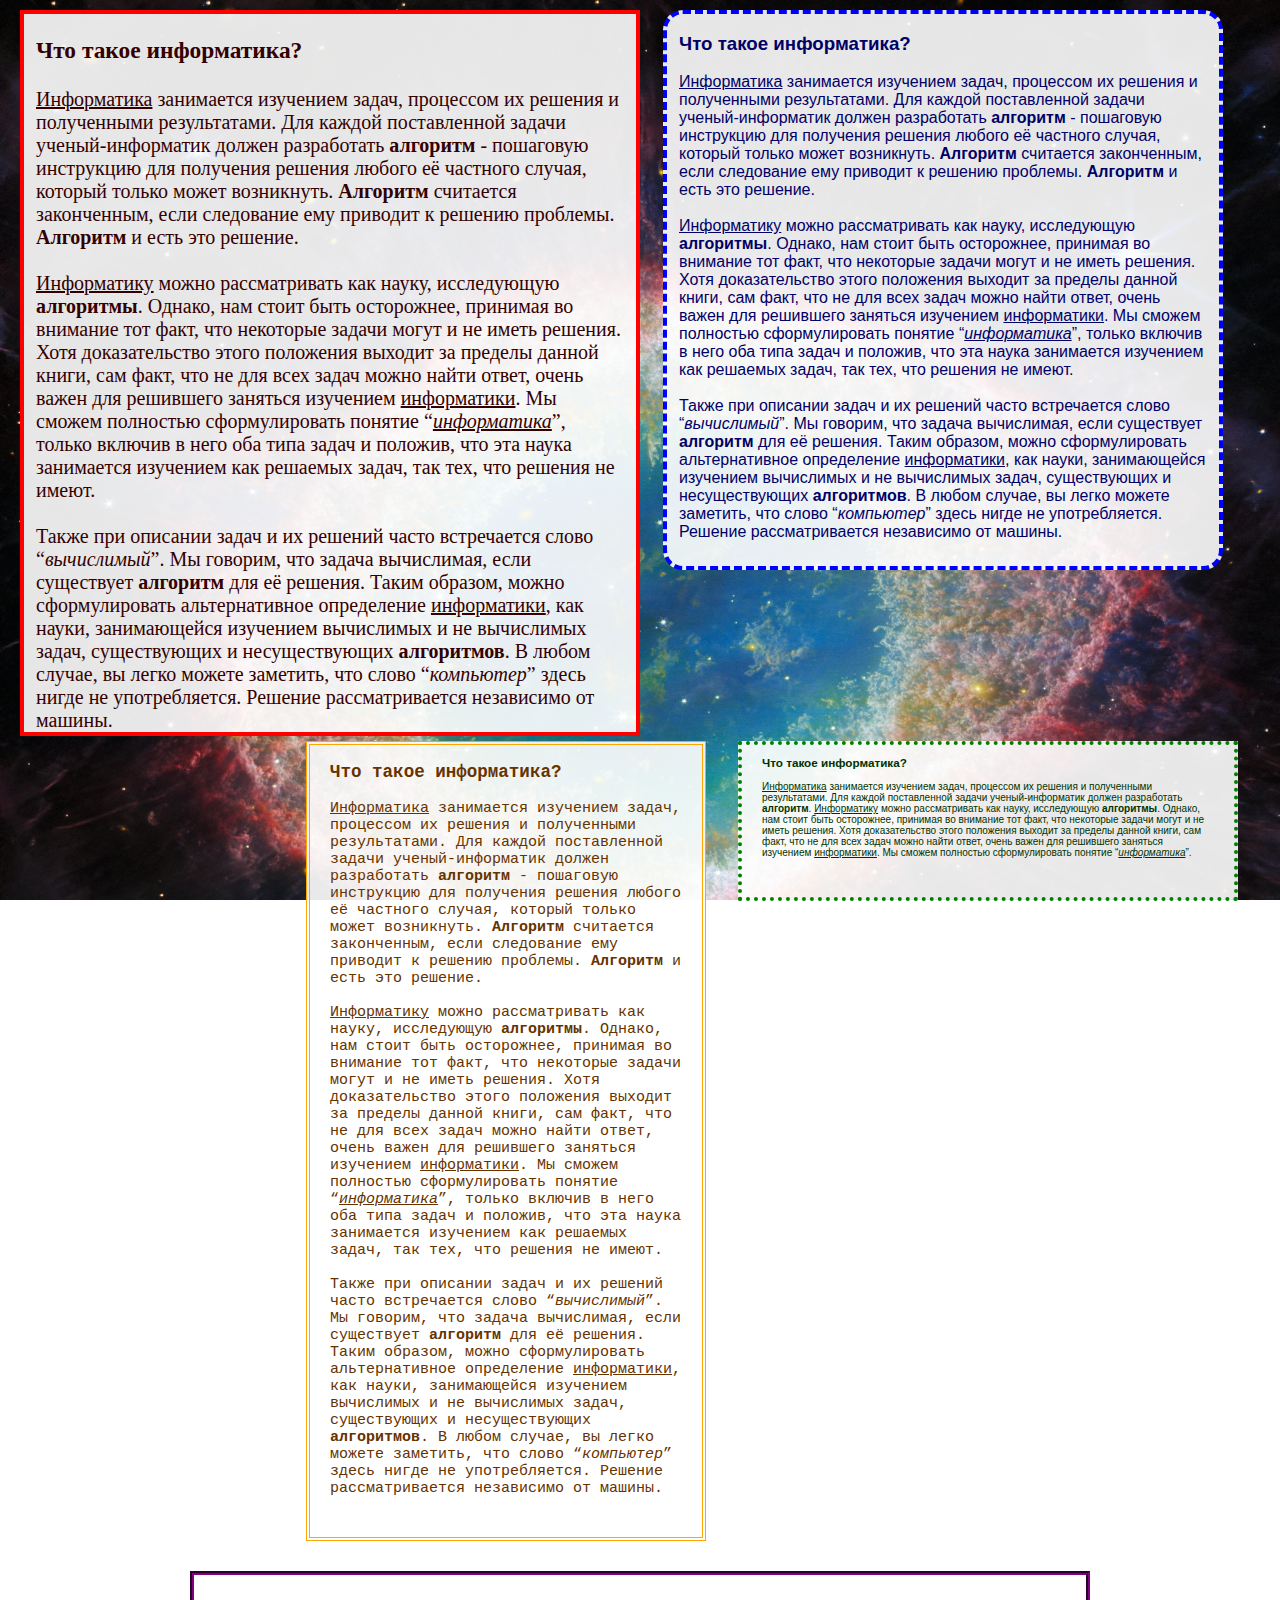
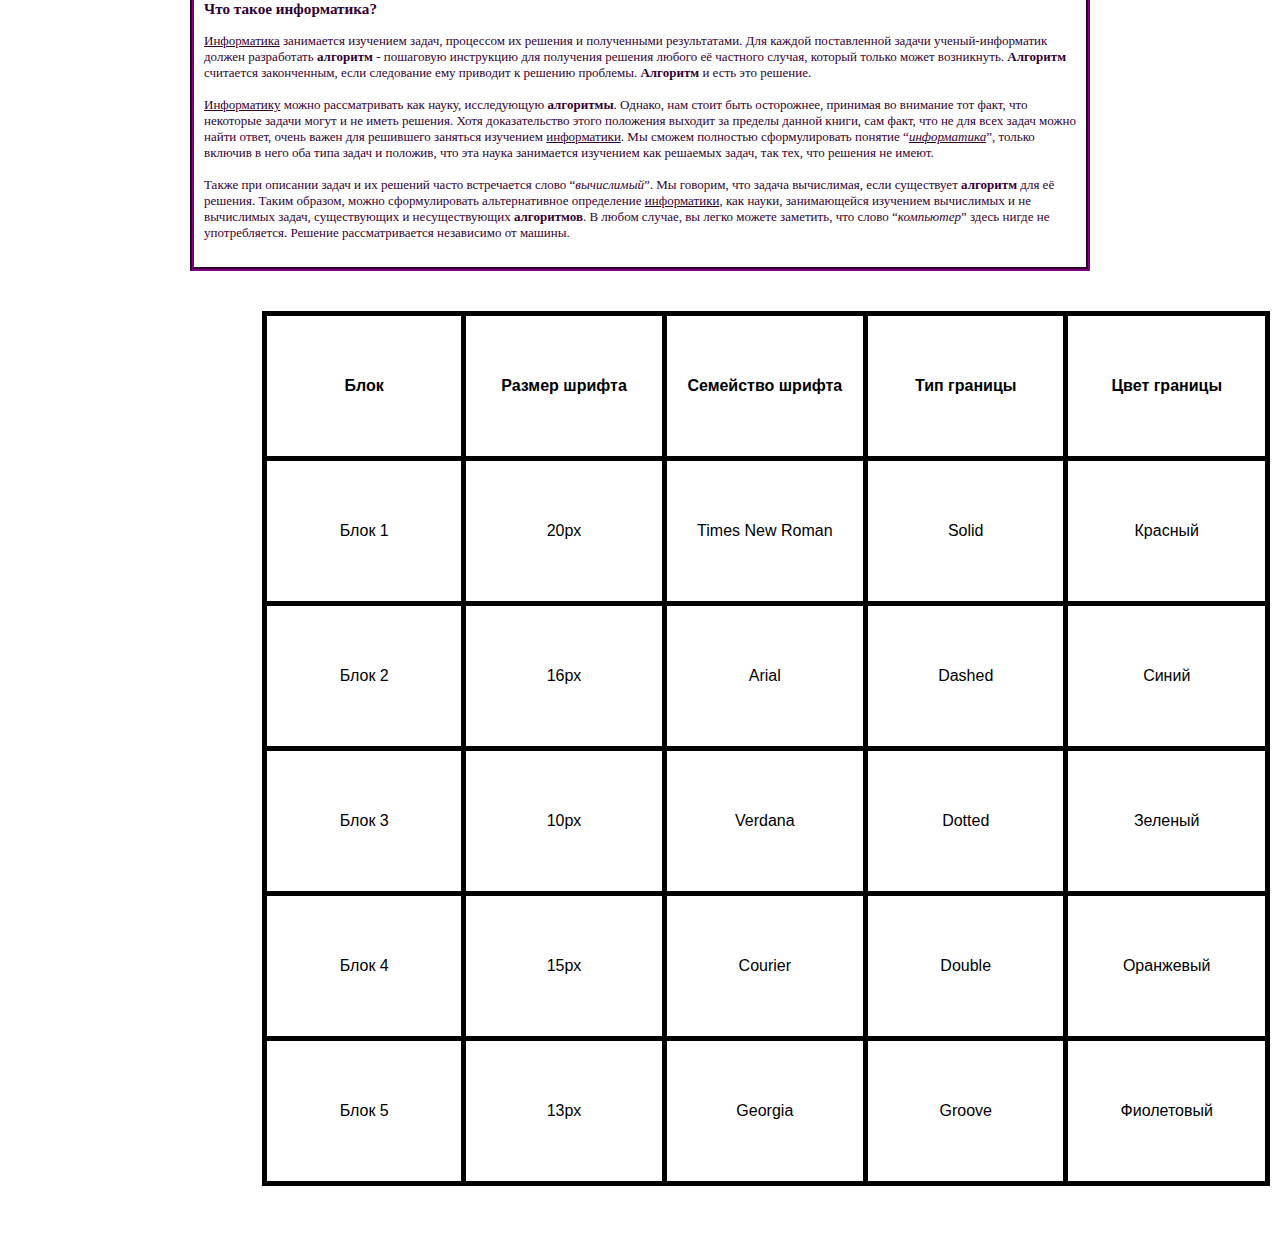
<file: lab5/lab5.html>
<!DOCTYPE html>
<html>

<head>
  <meta charset="UTF-8">
  <title>lab5</title>
  <link rel="stylesheet" href="lab5.css">
</head>

<body>

  <div class="block1">
    <h3>Что такое информатика?</h3>
    <span class="u">Информатика</span> занимается изучением задач, процессом их решения и полученными результатами. Для
    каждой поставленной задачи ученый-информатик должен разработать <span class="b">алгоритм</span> - пошаговую
    инструкцию для получения решения любого её частного случая, который только может возникнуть. <span
      class="b">Алгоритм</span> считается законченным, если следование ему приводит к решению проблемы. <span
      class="b">Алгоритм</span> и есть это решение.
    <br><br>
    <span class="u">Информатику</span> можно рассматривать как науку, исследующую <span class="b">алгоритмы</span>.
    Однако, нам стоит быть осторожнее, принимая во внимание тот факт, что некоторые задачи могут и не иметь решения.
    Хотя доказательство этого положения выходит за пределы данной книги, сам факт, что не для всех задач можно найти
    ответ, очень важен для решившего заняться изучением <span class="u">информатики</span>. Мы сможем полностью
    сформулировать понятие “<span class="u i">информатика</span>”, только включив в него оба типа
    задач и положив, что эта наука занимается изучением как решаемых задач, так тех, что решения не имеют.
    <br><br>
    Также при описании задач и их решений часто встречается слово “<span class="i">вычислимый</span>”. Мы говорим, что
    задача вычислимая, если существует <span class="b">алгоритм</span> для её решения. Таким образом, можно
    сформулировать альтернативное определение <span class="u">информатики</span>, как науки, занимающейся изучением
    вычислимых и не вычислимых задач, существующих и несуществующих <span class="b">алгоритмов</span>. В любом случае,
    вы легко можете заметить, что слово “<span class="i">компьютер</span>” здесь нигде не употребляется. Решение
    рассматривается независимо от машины.
  </div>

  <div class="block2">
    <h3>Что такое информатика?</h3>
    <span class="u">Информатика</span> занимается изучением задач, процессом их решения и полученными результатами. Для
    каждой поставленной задачи ученый-информатик должен разработать <span class="b">алгоритм</span> - пошаговую
    инструкцию для получения решения любого её частного случая, который только может возникнуть. <span
      class="b">Алгоритм</span> считается законченным, если следование ему приводит к решению проблемы. <span
      class="b">Алгоритм</span> и есть это решение.
    <br><br>
    <span class="u">Информатику</span> можно рассматривать как науку, исследующую <span class="b">алгоритмы</span>.
    Однако, нам стоит быть осторожнее, принимая во внимание тот факт, что некоторые задачи могут и не иметь решения.
    Хотя доказательство этого положения выходит за пределы данной книги, сам факт, что не для всех задач можно найти
    ответ, очень важен для решившего заняться изучением <span class="u">информатики</span>. Мы сможем полностью
    сформулировать понятие “<span class="i u">информатика</span>”, только включив в него оба типа
    задач и положив, что эта наука занимается изучением как решаемых задач, так тех, что решения не имеют.
    <br><br>
    Также при описании задач и их решений часто встречается слово “<span class="i">вычислимый</span>”. Мы говорим, что
    задача вычислимая, если существует <span class="b">алгоритм</span> для её решения. Таким образом, можно
    сформулировать альтернативное определение <span class="u">информатики</span>, как науки, занимающейся изучением
    вычислимых и не вычислимых задач, существующих и несуществующих <span class="b">алгоритмов</span>. В любом случае,
    вы легко можете заметить, что слово “<span class="i">компьютер</span>” здесь нигде не употребляется. Решение
    рассматривается независимо от машины.
  </div>
    <div id="defloater"></div>

  <div class="block3">
    <h3>Что такое информатика?</h3>
    <span class="u">Информатика</span> занимается изучением задач, процессом их решения и полученными результатами. Для
    каждой поставленной задачи ученый-информатик должен разработать <span class="b">алгоритм</span>.
    <span class="u">Информатику</span> можно рассматривать как науку, исследующую <span class="b">алгоритмы</span>.
    Однако, нам стоит быть осторожнее, принимая во внимание тот факт, что некоторые задачи могут и не иметь решения.
    Хотя доказательство этого положения выходит за пределы данной книги, сам факт, что не для всех задач можно найти
    ответ, очень важен для решившего заняться изучением <span class="u">информатики</span>. Мы сможем полностью
    сформулировать понятие “<span class="u i">информатика</span>”.
  </div>

  <div class="block4">
    <h3>Что такое информатика?</h3>
    <span class="u">Информатика</span> занимается изучением задач, процессом их решения и полученными результатами. Для
    каждой поставленной задачи ученый-информатик должен разработать <span class="b">алгоритм</span> - пошаговую
    инструкцию для получения решения любого её частного случая, который только может возникнуть. <span
      class="b">Алгоритм</span> считается законченным, если следование ему приводит к решению проблемы. <span
      class="b">Алгоритм</span> и есть это решение.
    <br><br>
    <span class="u">Информатику</span> можно рассматривать как науку, исследующую <span class="b">алгоритмы</span>.
    Однако, нам стоит быть осторожнее, принимая во внимание тот факт, что некоторые задачи могут и не иметь решения.
    Хотя доказательство этого положения выходит за пределы данной книги, сам факт, что не для всех задач можно найти
    ответ, очень важен для решившего заняться изучением <span class="u">информатики</span>. Мы сможем полностью
    сформулировать понятие “<span class="u i">информатика</span>”, только включив в него оба типа
    задач и положив, что эта наука занимается изучением как решаемых задач, так тех, что решения не имеют.
    <br><br>
    Также при описании задач и их решений часто встречается слово “<span class="i">вычислимый</span>”. Мы говорим, что
    задача вычислимая, если существует <span class="b">алгоритм</span> для её решения. Таким образом, можно
    сформулировать альтернативное определение <span class="u">информатики</span>, как науки, занимающейся изучением
    вычислимых и не вычислимых задач, существующих и несуществующих <span class="b">алгоритмов</span>. В любом случае,
    вы легко можете заметить, что слово “<span class="i">компьютер</span>” здесь нигде не употребляется. Решение
    рассматривается независимо от машины.
  </div>

  <div class="block5">
    <h3>Что такое информатика?</h3>
    <span class="u">Информатика</span> занимается изучением задач, процессом их решения и полученными результатами. Для
    каждой поставленной задачи ученый-информатик должен разработать <span class="b">алгоритм</span> - пошаговую
    инструкцию для получения решения любого её частного случая, который только может возникнуть. <span
      class="b">Алгоритм</span> считается законченным, если следование ему приводит к решению проблемы. <span
      class="b">Алгоритм</span> и есть это решение.
    <br><br>
    <span class="u">Информатику</span> можно рассматривать как науку, исследующую <span class="b">алгоритмы</span>.
    Однако, нам стоит быть осторожнее, принимая во внимание тот факт, что некоторые задачи могут и не иметь решения.
    Хотя доказательство этого положения выходит за пределы данной книги, сам факт, что не для всех задач можно найти
    ответ, очень важен для решившего заняться изучением <span class="u">информатики</span>. Мы сможем полностью
    сформулировать понятие “<span class="u i">информатика</span>”, только включив в него оба типа
    задач и положив, что эта наука занимается изучением как решаемых задач, так тех, что решения не имеют.
    <br><br>
    Также при описании задач и их решений часто встречается слово “<span class="i">вычислимый</span>”. Мы говорим, что
    задача вычислимая, если существует <span class="b">алгоритм</span> для её решения. Таким образом, можно
    сформулировать альтернативное определение <span class="u">информатики</span>, как науки, занимающейся изучением
    вычислимых и не вычислимых задач, существующих и несуществующих <span class="b">алгоритмов</span>. В любом случае,
    вы легко можете заметить, что слово “<span class="i">компьютер</span>” здесь нигде не употребляется. Решение
    рассматривается независимо от машины.
  </div>

  <table>
    <tbody>
      <tr>
        <th>Блок</th>
        <th>Размер шрифта</th>
        <th>Семейство шрифта</th>
        <th>Тип границы</th>
        <th>Цвет границы</th>
      </tr>
      <tr>
        <td>Блок 1</td>
        <td>20px</td>
        <td>Times New Roman</td>
        <td>Solid</td>
        <td>Красный</td>
      </tr>
      <tr>
        <td>Блок 2</td>
        <td>16px</td>
        <td>Arial</td>
        <td>Dashed</td>
        <td>Синий</td>
      </tr>
      <tr>
        <td>Блок 3</td>
        <td>10px</td>
        <td>Verdana</td>
        <td>Dotted</td>
        <td>Зеленый</td>
      </tr>
      <tr>
        <td>Блок 4</td>
        <td>15px</td>
        <td>Courier</td>
        <td>Double</td>
        <td>Оранжевый</td>
      </tr>
      <tr>
        <td>Блок 5</td>
        <td>13px</td>
        <td>Georgia</td>
        <td>Groove</td>
        <td>Фиолетовый</td>
      </tr>
    </tbody>
  </table>

</body>

</html>
</file>
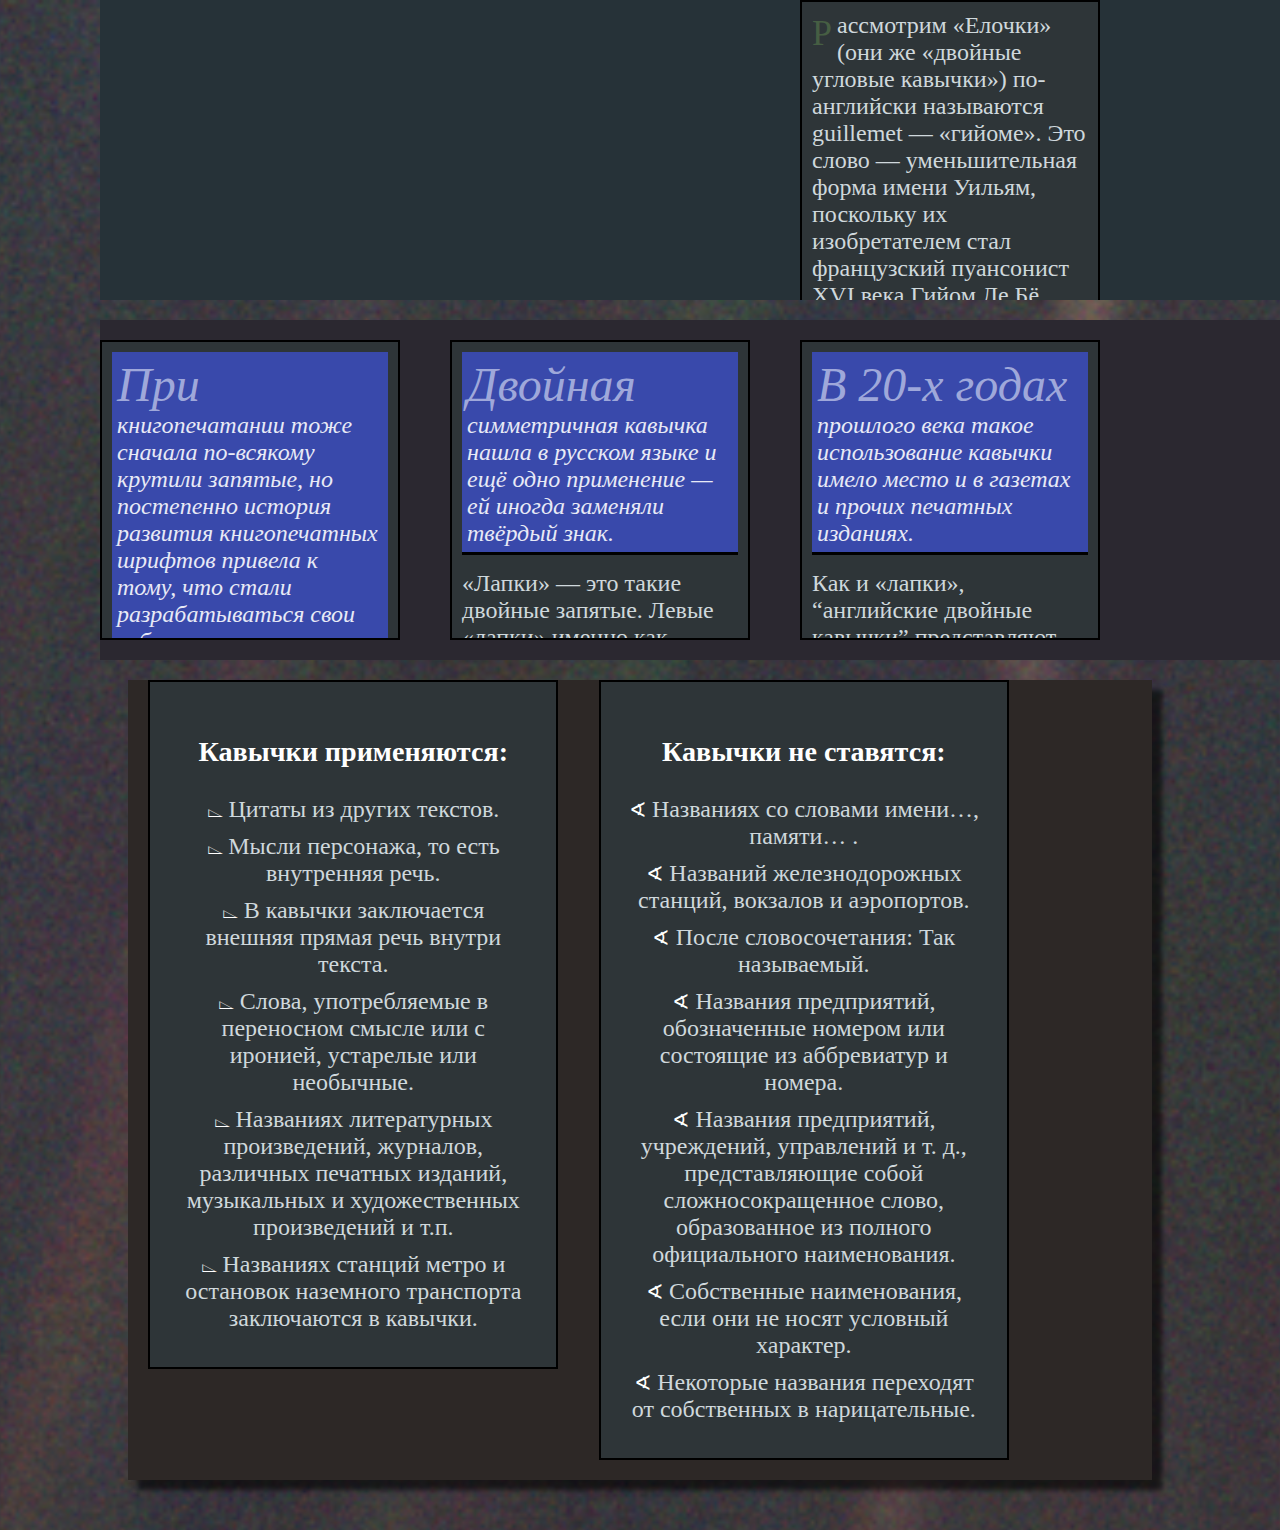
<file: lab6/lab6.html>
<!DOCTYPE html>
<html>
<head>
    <meta charset="UTF-8">
    <title>lab6</title>
    <link rel="stylesheet" href="lab6.css">
</head>
<body>

    <div class="outer-1">
        <div class="inner-1 b1">
            <span>
                В русском языке традиционно применяются французские <q>ёлочки</q>, а для <q>кавычек <q>внутри</q> кавычек</q> и при письме от руки — немецкие <q>лапки</q>. Кроме того, при переводе значения иноязычного слова иногда также употребляют английские одинарные (или так называемые <q>марровские</q>) кавычки (<q class="eng-single">вот такие</q>): например, англ. reader — <q class="eng-single">читатель</q>.
            </span>
        </div>
        <div class="inner-1 b2">
            <span>
                Когда компьютеров еще не было, но уже были пишущие машинки, для кавычек использовали одну <q class="simple">непарную кавычку</q>. Именно она переползла на клавиатуру компьютера (к двойке) и в большинство набранных на компьютере текстов. Использовать её неграмотно, заменить её чем-либо — нетривиально.
            </span>
        </div>
        <div class="inner-1 b3">
            <span>
                Рассмотрим <q>Елочки</q> (они же <q>двойные угловые кавычки</q>) по-английски называются guillemet — <q>гийоме</q>. Это слово — уменьшительная форма имени Уильям, поскольку их изобретателем стал французский пуансонист XVI века Гийом Ле Бё (Guillaume le Bé). Примечательно, что по той же схеме образовано название <q>ёлочек</q> и, например, в ирландском языке: <q>liamóg</q> как сокращение от <q>Liam</q> (Уильям, Гийом). В общем, гийомчики. Есть, впрочем, и забавный штришок — иногда <q>ёлочки</q> называют не guillemets, а guillemots. Guillemot — это кайра: птица, лапы которой чем-то похожи на <q>елочки</q>. За горбатой спиной <q>елочек</q>, как видите, века эволюции. В разное время в составе разных шрифтов они выглядели она по-разному — угловые, круглые.
            </span>
        </div>
    </div>

    <div class="outer-2">
        <div class="inner-2 b1">
            <span>
                В большинстве языков, в которых используются <q>ёлочки</q>, они обращены острием наружу: <q>вот так</q>. Языков этих, кроме русского, наберётся пара дюжин — в том числе албанский, арабский, вьетнамский, греческий. В несколько меньшем количестве языков — венгерском, датском, немецком (вне Швейцарии), сербском, словацком, словенском, хорватском, чешском — их ставят прямо противоположным образом: <q class="de">вот так</q>. Впрочем, нет предела человеческой изобретательности — шведы с финнами изобрели свой, особенный, самобытный способ постановки елочки: <q class="de">вот такой</q>.
            </span>
        </div>
        <div class="inner-2 b2">
            <span>
                <q>Лапки</q> — это такие двойные запятые. Левые <q>лапки</q> именно как двойные запятые и выглядят: они ставятся внизу, в начале текста; закрывающие правые <q>лапки</q> — пара перевернутых запятых, которые ставятся вверху: <q>вот так</q>. В ряде языков — например африкаанс и польском — закрывающие правые <q>лапки</q> представляют собой пару не перевернутых, а прямых <q>лапок</q>: <q>вот так</q>.
            </span>
        </div>
        <div class="inner-2 b3">
            <span>
                Как и <q>лапки</q>, <q class="eng-double">английские двойные кавычки</q> представляют собой вольную фантазию на тему очередной позы, в которую можно поставить пару запятых (их, кстати, на Западе иногда называют <q>6699</q> или <q>утиные лапки</q>). И открывающие, и закрывающие английские двойные кавычки находятся вверху: левая (открывающая) — пара перевернутых запятых, а правая (закрывающая) — пара прямых. Впрочем, изобретательные шведы с финнами отличились и здесь: как и <q>ёлочки</q>, их двойные кавычки — непарные: и открывающие, и закрывающие ставятся вверху и представляют собой пару прямых запятых: <q class="eng-double-strange">вот так</q>
            </span>
        </div>
    </div>

    <div class="outer-3">
        <div class="inner-3 b1">
            <h3>Кавычки применяются:</h3>
            <p>Цитаты из других текстов.</p>
            <p>Мысли персонажа, то есть внутренняя речь.</p>
            <p>В кавычки заключается внешняя прямая речь внутри текста.</p>
            <p>Слова, употребляемые в переносном смысле или с иронией, устарелые или необычные.</p>
            <p>Названиях литературных произведений, журналов, различных печатных изданий, музыкальных и художественных произведений и т.п.</p>
            <p>Названиях станций метро и остановок наземного транспорта заключаются в кавычки.</p>
        </div>

        <div class="inner-3 b2">
            <h3>Кавычки не ставятся:</h3>
            <p>Названиях со словами имени…, памяти… .</p>
            <p>Названий железнодорожных станций, вокзалов и аэропортов.</p>
            <p>После словосочетания: Так называемый.</p>
            <p>Названия предприятий, обозначенные номером или состоящие из аббревиатур и номера.</p>
            <p>Названия предприятий, учреждений, управлений и т. д., представляющие собой сложносокращенное слово, образованное из полного официального наименования.</p>
            <p>Собственные наименования, если они не носят условный характер.</p>
            <p>Некоторые названия переходят от собственных в нарицательные.</p>
        </div>
    </div>

</body>
</html>
</file>
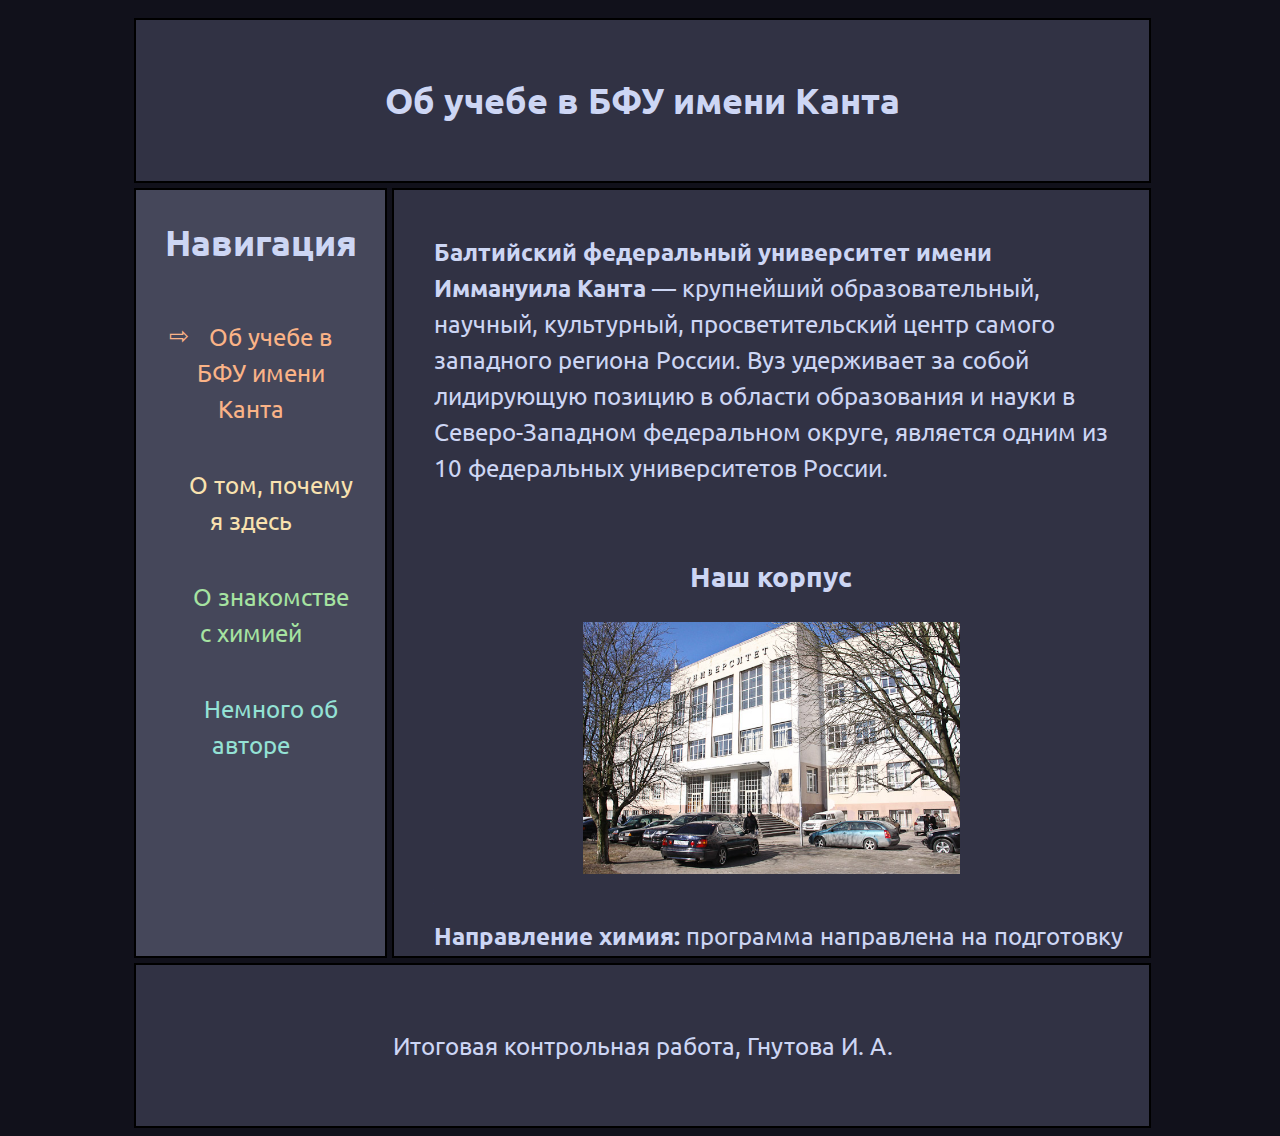
<file: lab8/s1.html>
<!DOCTYPE html>
<html>

<head>
  <meta charset="UTF-8">
  <title>s1</title>
  <link rel="stylesheet" href="./s1.css">
</head>

<body>
  <div class="wrapper">
    <div id="b1" class="block">
      <h2>Об учебе в БФУ имени Канта</h2>
    </div>
    <div id="b2" class="block">
      <h2 id="nav">Навигация</h2>
      <ul>
        <li id="selected"><a href="./s1.html">Об учебе в БФУ имени Канта</a></li>
        <li><a href="./s2.html">О том, почему я здесь</a></li>
        <li><a href="./s3.html">О знакомстве с химией</a></li>
        <li><a href="./s4.html">Немного об авторе</a></li>
      </ul>
    </div>
    <div id="b3" class="block">
      <p>
        <span class="bold">Балтийский федеральный университет имени Иммануила Канта</span> — крупнейший образовательный, научный,
        культурный, просветительский центр самого западного региона России. Вуз удерживает за собой лидирующую позицию
        в
        области образования и науки в Северо-Западном федеральном округе, является одним из 10 федеральных
        университетов
        России.
      </p>

      <div class="img_container">
        <h3>Наш корпус</h3>
        <img src="./bfu.jpg">
      </div>
      <p><span class="bold">Направление химия:</span> программа направлена на подготовку высококвалифицированных специалистов-химиков,
        студенты получат новейшие
        знания о строении вещества и механизмах химических реакций. <br><br> Во время обучения студенты выбирают
        специализацию. В базовой модели ВО предлагается три трека специализации: </p>

      <ul>
        <li>Химические источники тока</li>
        <li>Фармацевтическая химия</li>
        <li>Химическая экспертиза</li>
      </ul>
      <p>
        <span class="bold">Предмет:</span> неорганическая химия — это раздел химии, изучающий строение, свойства и реакции всех химических
        элементов и их соединений, исключая органические вещества (с небольшими исключениями). Предметом изучения
        являются неорганические соединения, такие как кислоты, основания, соли, оксиды, металлы и неметаллы, а её целью
        — создание новых материалов для техники.
      </p>
    </div>
    <div id="b4" class="block">
      <p>Итоговая контрольная работа, Гнутова И. А.</p>
    </div>
  </div>
</body>

</html>
</file>
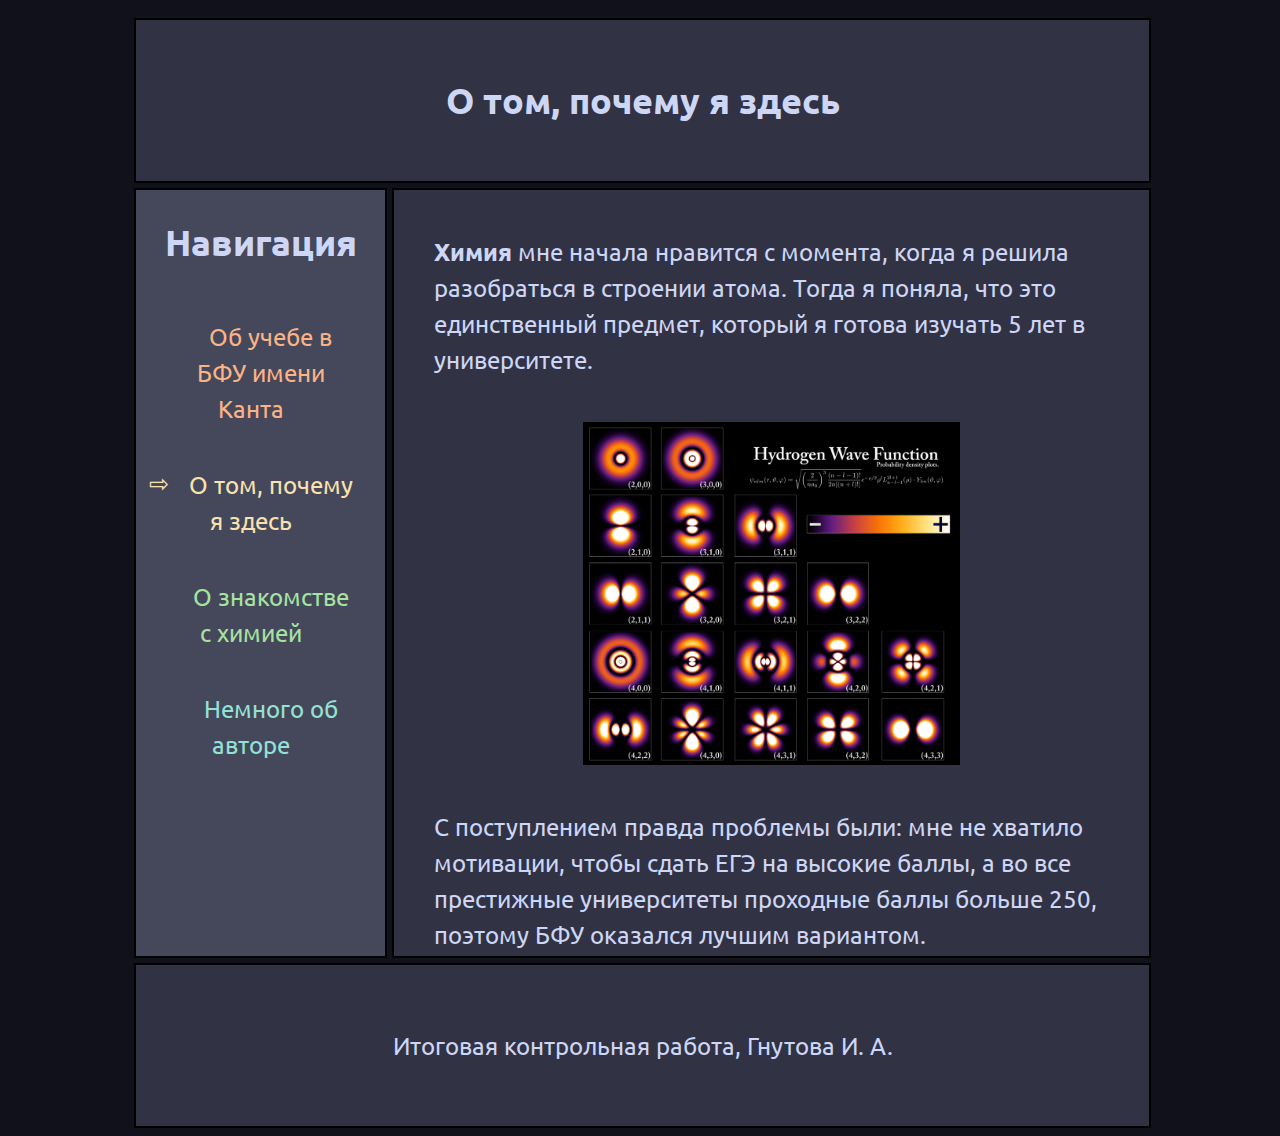
<file: lab8/s2.html>
<!DOCTYPE html>
<html>

<head>
  <meta charset="UTF-8">
  <title>s1</title>
  <link rel="stylesheet" href="./s1.css">
</head>

<body>
  <div class="wrapper">
    <div id="b1" class="block">
      <h2>О том, почему я здесь</h2>
    </div>
    <div id="b2" class="block">
      <h2 id="nav">Навигация</h2>
      <ul>
        <li><a href="./s1.html">Об учебе в БФУ имени Канта</a></li>
        <li id="selected"><a href="./s2.html">О том, почему я здесь</a></li>
        <li><a href="./s3.html">О знакомстве с химией</a></li>
        <li><a href="./s4.html">Немного об авторе</a></li>
      </ul>
    </div>
    <div id="b3" class="block">
      <p><span class="bold"">Химия</span> мне начала нравится с момента, когда я решила разобраться в строении атома. Тогда я поняла, что
        это единственный предмет, который я готова изучать 5 лет в университете.</p>

      <div class="img_container">
        <img src="./atoms.png">
      </div>
        <p>С поступлением правда проблемы были: мне не хватило мотивации, чтобы сдать ЕГЭ на высокие баллы, а во все престижные университеты проходные баллы больше 250, поэтому БФУ оказался лучшим вариантом.</p>
      <div class="table_container">

    
        <h3>Проходные баллы на "Химию" (2024 г.)</h3>
        <table>
          <thead>
            <tr>
              <th>Университет</th>
              <th>Город</th>
              <th>Баллы</th>
            </tr>
          </thead>
          <tbody>
            <tr class="t_highlight">
              <td>БФУ им. И. Канта</td>
              <td>Калининград</td>
              <td>194</td>
            </tr>
            <tr>
              <td>МГУ им. Ломоносова</td>
              <td>Москва</td>
              <td>352*</td>
            </tr>
            <tr>
              <td>СПбГУ</td>
              <td>С-Петербург</td>
              <td>272</td>
            </tr>
            <tr>
              <td>РХТУ им. Менделеева</td>
              <td>Москва</td>
              <td>255</td>
            </tr>
          </tbody>
        </table>
        <p class="t_footer">* В МГУ учитывается дополнительное внутреннее испытание (ДВИ).</p>


      </div>
    </div>
    <div id="b4" class="block">
      <p>Итоговая контрольная работа, Гнутова И. А.</p>
    </div>
  </div>
</body>

</html>
</file>
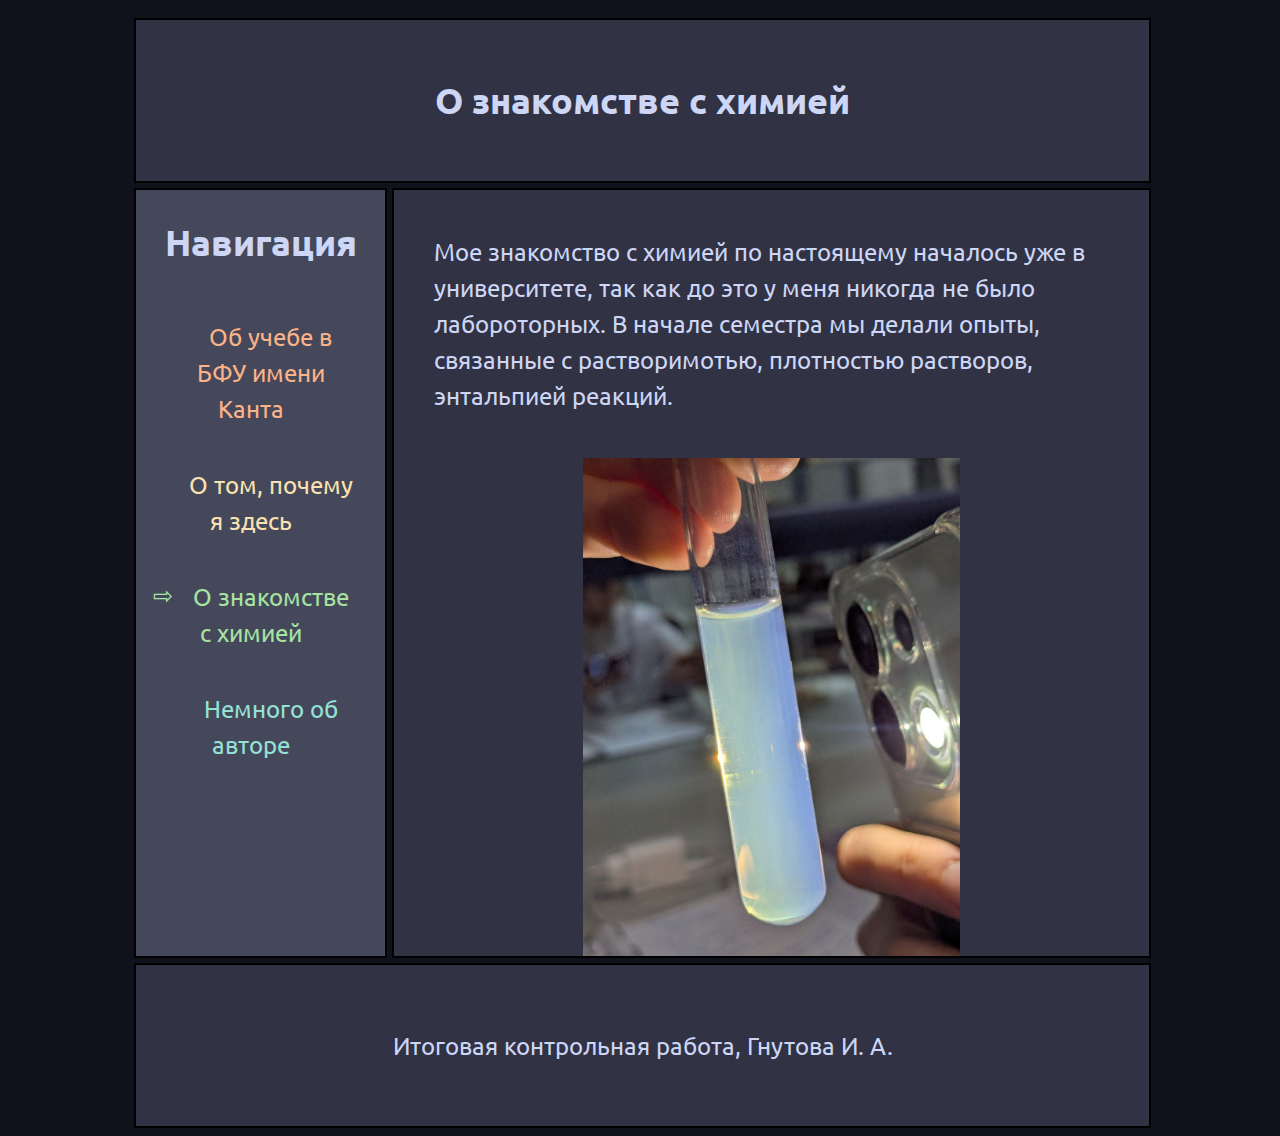
<file: lab8/s3.html>
<!DOCTYPE html>
<html>

<head>
  <meta charset="UTF-8">
  <title>s1</title>
  <link rel="stylesheet" href="./s1.css">
</head>

<body>
  <div class="wrapper">
    <div id="b1" class="block">
      <h2>О знакомстве с химией</h2>
    </div>
    <div id="b2" class="block">
      <h2 id="nav">Навигация</h2>
      <ul>
        <li><a href="./s1.html">Об учебе в БФУ имени Канта</a></li>
        <li><a href="./s2.html">О том, почему я здесь</a></li>
        <li id="selected"><a href="./s3.html">О знакомстве с химией</a></li>
        <li><a href="./s4.html">Немного об авторе</a></li>
      </ul>
    </div>
    <div id="b3" class="block">
      <p>Мое знакомство с химией по настоящему началось уже в университете, так как до это у меня никогда не было
        лабороторных. В начале семестра мы делали опыты, связанные с растворимотью, плотностью растворов, энтальпией
        реакций.</p>
      <div class="img_container">
        <img src="./pretty.jpg">
      </div>

    </div>
    <div id="b4" class="block">
      <p>Итоговая контрольная работа, Гнутова И. А.</p>
    </div>
  </div>
</body>

</html>
</file>
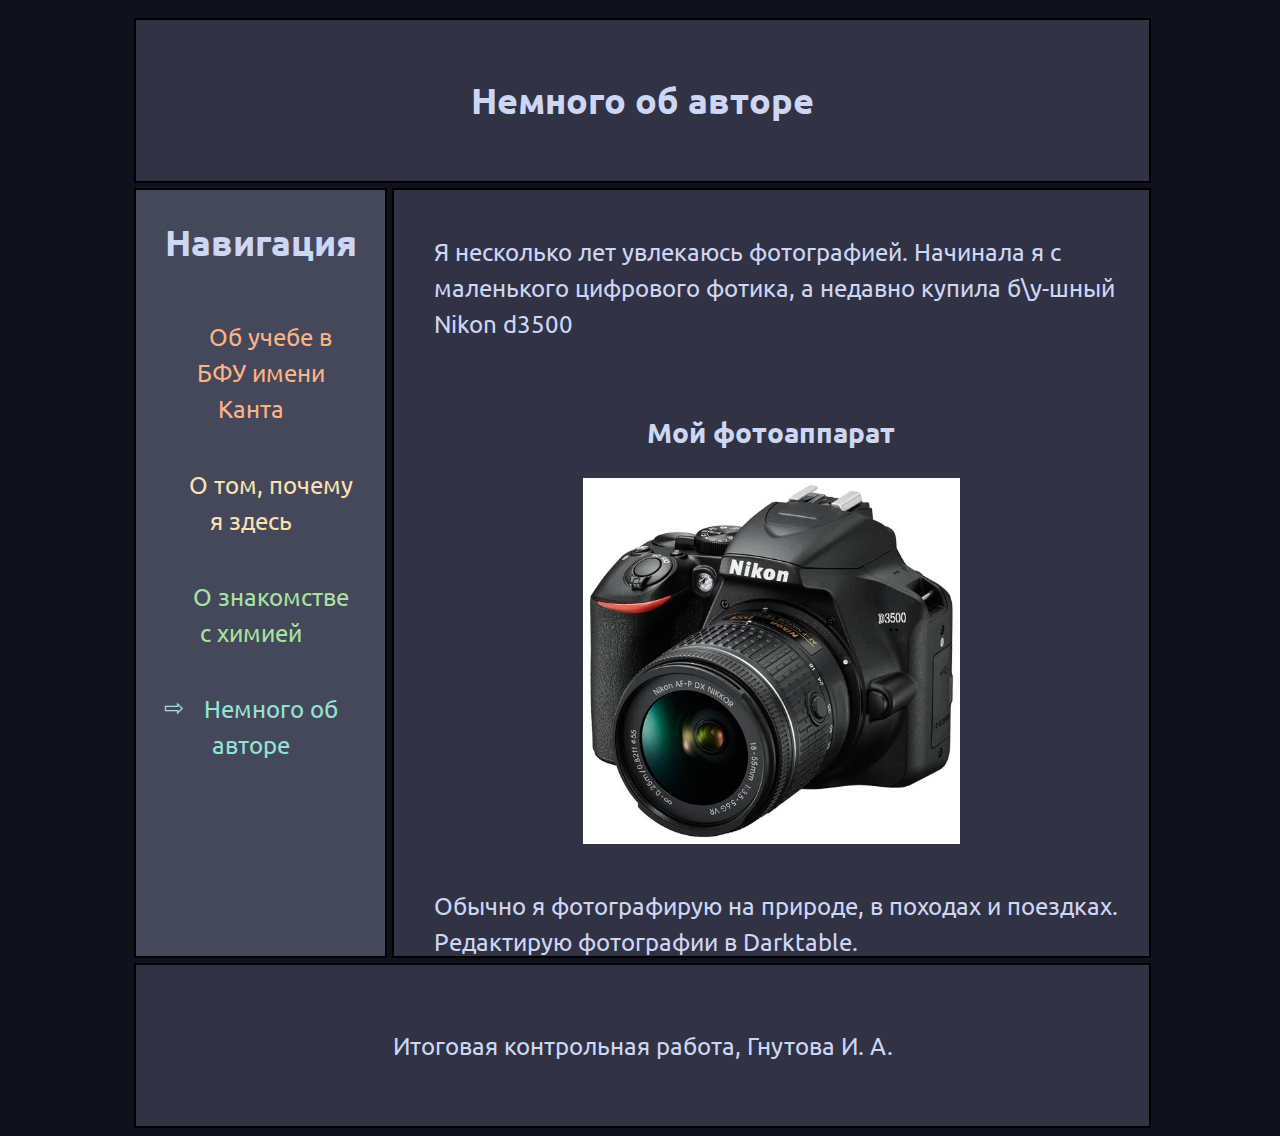
<file: lab8/s4.html>
<!DOCTYPE html>
<html>

<head>
  <meta charset="UTF-8">
  <title>s1</title>
  <link rel="stylesheet" href="./s1.css">
</head>

<body>
  <div class="wrapper">
    <div id="b1" class="block">
      <h2>Немного об авторе</h2>
    </div>
    <div id="b2" class="block">
      <h2 id="nav">Навигация</h2>
      <ul>
        <li><a href="./s1.html">Об учебе в БФУ имени Канта</a></li>
        <li><a href="./s2.html">О том, почему я здесь</a></li>
        <li><a href="./s3.html">О знакомстве с химией</a></li>
        <li id="selected"><a href="./s4.html">Немного об авторе</a></li>
      </ul>
    </div>
    <div id="b3" class="block">
      <p>Я несколько лет увлекаюсь фотографией. Начинала я с маленького цифрового фотика, а недавно купила б\у-шный
        Nikon d3500</p>
      <div class="img_container">
        <h3>Мой фотоаппарат</h3>
        <img src="cam.jpg">
      </div>
      <p>Обычно я фотографирую на природе, в походах и поездках. Редактирую фотографии в Darktable.</p>
      <div class="img_grid">
          <h3>Портфолио</h3>
          <img src="./p1.jpg">
          <img src="./p2.jpg">
          <img src="./p3.jpg">
          <img src="./p4.jpg">
          <img src="./p5.jpg">
          <img src="./p6.jpg">
      </div>
    </div>
    <div id="b4" class="block">
      <p>Итоговая контрольная работа, Гнутова И. А.</p>
    </div>
  </div>
</body>

</html>
</file>
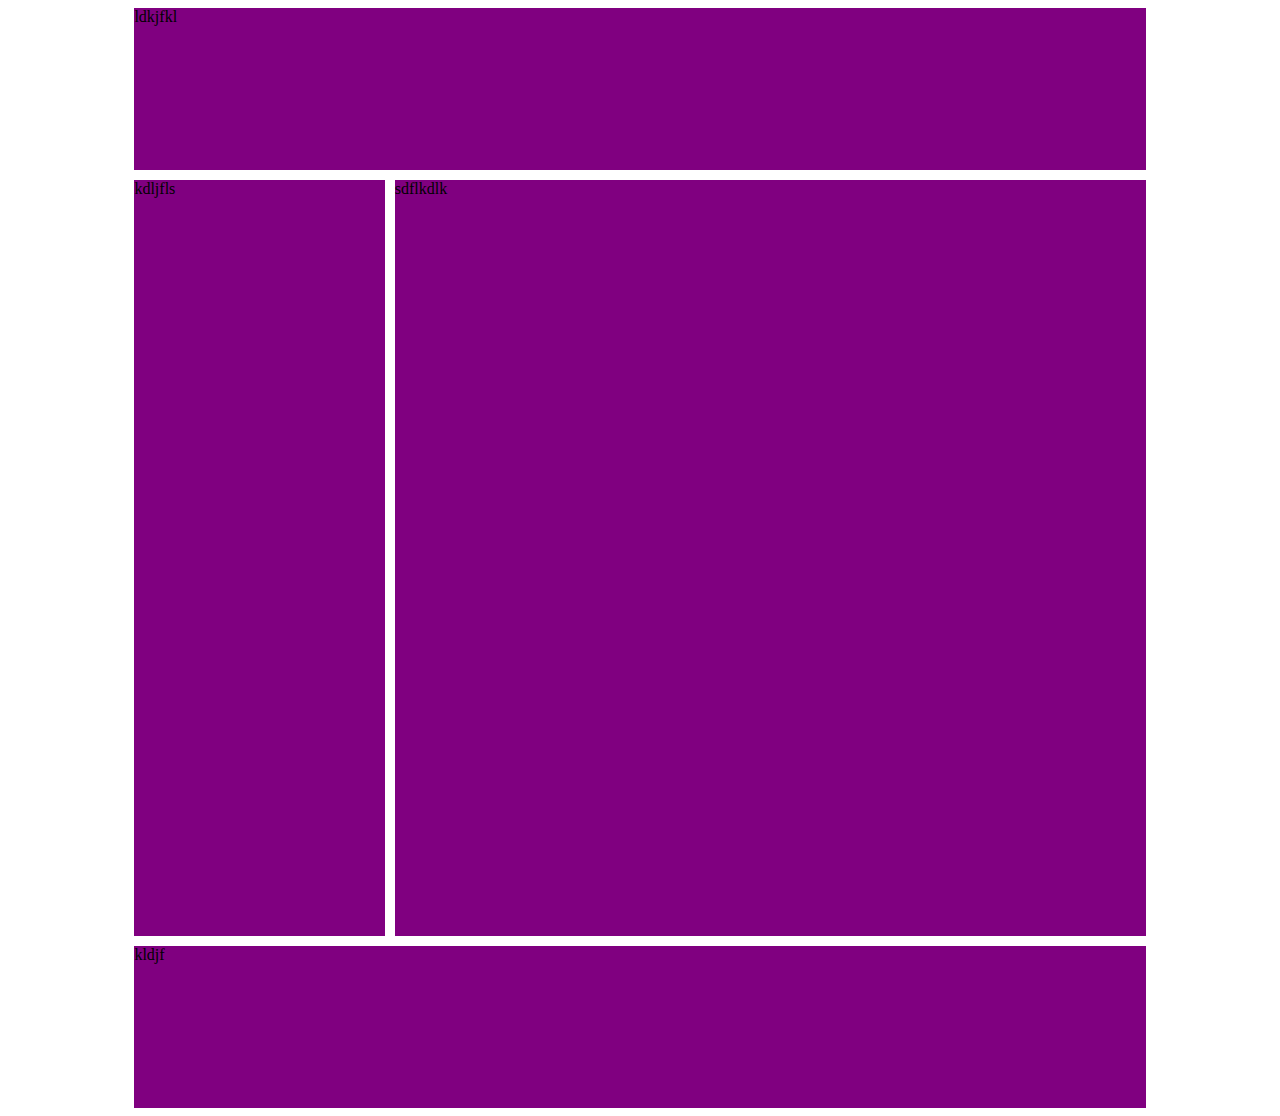
<file: test/test.html>
<!DOCTYPE html>
<html>

<head>
  <meta charset="UTF-8">
  <title>s2</title>
  <link rel="stylesheet" href="./test.css">
</head>

<body>
  <div class="wrapper">
    <div>
      <div id="b1">ldkjfkl</div>
      <div id="b2">kdljfls</div>
      <div id="b3">sdflkdlk</div>
      <div id="b4">kldjf</div>
    </div>
  </div>
</body>

</html>
</file>
<file: lab5/lab5.css>
body {
  background-image: url('bg.jpg');
  background-size: cover;
  background-attachment: fixed;
  margin: 0;
  padding: 10px;
  font-family: Arial, sans-serif;
}

.b {
  font-weight: bold;
}

.i {
  font-style: italic;
}

.u {
  text-decoration: underline;
}

div {
  box-sizing: border-box;
  background-color: rgba(255, 255, 255, 0.9);
}

.block1 {
  float: left;
  width: 620px;
  max-height: 1020px;
  margin: 0 0 0 10px;
  padding: 0 12px;
  border: 4px solid red;
  font-family: 'Times New Roman', serif;
  font-size: 20px;
  color: #330000;
}

.block2 {
  float: left;
  width: 560px;
  height: 560px;
  margin-left: 23px;
  padding: 0 12px;
  border: 4px dashed blue;
  border-radius: 20px;
  font-family: Arial, sans-serif;
  font-size: 16px;
  color: #000066;
}

.block3 {
  float: right;
  width: 500px;
  height: 160px;
  margin: 5px 32px 30px 0;
  padding: 0 20px;
  border: 4px dotted green;
  font-family: Verdana, sans-serif;
  font-size: 10px;
  color: #003300;
}

.block4 {
  float: right;
  width: 400px;
  height: 800px;
  margin: 5px 32px 30px 0;
  padding: 0 20px;
  border: 4px double orange;
  font-family: Courier, monospace;
  font-size: 15px;
  color: #663300;
}

.block5 {
  display: block;
  clear: both;
  width: 900px;
  height: 300px;
  margin: 0 auto;
  padding: 10px;
  border: 4px groove purple;
  font-family: Georgia, serif;
  font-size: 13px;
  color: #330033;
}

#defloater {
  clear: both;
}

table {
  margin: 40px 0 40px 20%;
  border-collapse: collapse;
  background-color: rgba(255, 255, 255, 0.8);
}

td,
th {
  border: 5px solid black;
  width: 180px;
  height: 120px;
  padding: 10px;
  text-align: center;
  vertical-align: middle;
}
</file>
<file: lab6/lab6.css>
body {
    font-size: 18pt;
    background-image: url('./bg.png');
    background-size: cover;
    color: #cfd8dc;
    margin: 0;
    padding-bottom: 50px;
}

::selection {
    color: lime;
    background: black;
}

q {
    quotes: "«" "»" "„" "“" "‘" "’";
}

q.eng-single {
    quotes: "‘" "’";
}

q.de {
    quotes: "»" "«";
}

q.simple {
    quotes: "\"" "\"";
}

q.eng-double {
    quotes: "“" "”";
}

q.eng-double-strange {
    quotes: "”" "”";
}

.outer-1 {
    background-color: #263238;
    margin-left: 100px;
    height: 300px;
    overflow-y: scroll;
    line-height: 300px;
    font-size: 0;
    white-space: nowrap;
}

.inner-1 {
    display: inline-block;
    vertical-align: middle;
    width: 300px;
    font-size: 18pt;
    line-height: normal;
    white-space: normal;
    background-color: #2e3538;
    box-sizing: border-box;
    padding: 10px;
    border: 2px solid #000000;
    margin-left: 50px;
}

.inner-1.b1 {
    margin-left: 0;
}

.inner-1 span {
    display: block;
}

.inner-1::first-letter {
    font-size: 150%;
    color: #465e43;
    float: left;
    margin-right: 5px;
}

.inner-1::after {
    display: block;
    margin-top: 15px;
    padding: 5px;
    border-top: 3px solid #000000;
    line-height: 2;
    text-shadow: 1px 1px 2px rgba(0,0,0,0.5);
    color: #eceff1;
}

.inner-1.b1::after {
    content: "Хитроумные азиаты, впрочем, изобрели еще несколько типов кавычек, европейцам неизвестных.";
    background-color: #465e43;
}

.inner-1.b2::after {
    content: "Разве что в текстовых процессорах — они вставляют кавычки должного вида сами, автоматически, если иное не указано в опциях.";
    background-color: #455a64;
}

.inner-1.b3::after {
    content: "Примечательно, пожалуй, то, что даже обычные кавычки, выглядящие как обращенные навстречу друг другу пары поднятых вверх запятых, с тем же успехом могут выглядеть и как обращенные друг к другу поднятые вверх круглые елочки.";
    background-color: #443f57;
    color: #fff;
}

.outer-2 {
    background-color: #2b2830;
    width: 1400px;
    margin-top: 20px;
    margin-left: 100px;
    font-size: 0;
    padding: 20px 0;
}

.inner-2 {
    display: inline-block;
    vertical-align: top;
    width: 300px;
    height: 300px;
    overflow-y: scroll;
    font-size: 18pt;
    background-color: #2e3538;
    box-sizing: border-box;
    padding: 10px;
    border: 2px solid #000000;
    margin-left: 50px;
}

.inner-2.b1 {
    margin-left: 0;
}

.inner-2 span {
    display: block;
}

.inner-2::first-line {
    font-size: 200%;
    color: #9fa8da;
}

.inner-2::before {
    display: block;
    border-bottom: 3px solid #000000;
    margin-bottom: 15px;
    padding: 5px;
    font-style: italic;
    background-color: #3949ab;
    color: #e8eaf6;
}

.inner-2.b1::before {
    content: "При книгопечатании тоже сначала по-всякому крутили запятые, но постепенно история развития книгопечатных шрифтов привела к тому, что стали разрабатываться свои собственные печатные знаки для каждой задачи.";
}

.inner-2.b2::before {
    content: "Двойная симметричная кавычка нашла в русском языке и ещё одно применение — ей иногда заменяли твёрдый знак.";
}

.inner-2.b3::before {
    content: "В 20-х годах прошлого века такое использование кавычки имело место и в газетах и прочих печатных изданиях.";
}

.outer-3 {
    background-color: #2d2826;
    width: 80%;
    margin-left: 10%;
    margin-right: 10%;
    margin-top: 20px;
    box-shadow: 10px 10px 5px rgba(0,0,0,0.6);
    padding-bottom: 20px;
    overflow: auto;
}

.inner-3 {
    background-color: #2e3538;
    width: 40%;
    float: left;
    box-sizing: border-box;
    padding: 2.5%;
    border: 2px solid #000000;
}

.inner-3.b1 {
    margin-left: 2%;
}

.inner-3.b2 {
    margin-left: 4%;
}

.outer-3 p {
    display: list-item;
    list-style-type: none;
    text-align: center;
    list-style-position: inside;
    margin: 10px 0;
}

.outer-3 h3 {
    text-align: center;
    color: #ffffff;
}

.inner-3.b1 p::marker {
    content: "\2333  ";
    color: #ffffff;
    font-size: 16pt;
}

.inner-3.b2 p::marker {
    content: "\2222  ";
    color: #ffffff;
    font-size: 16pt;
}
</file>
<file: lab8/s1.css>
@import url('https://fonts.googleapis.com/css2?family=Merriweather:ital,opsz,wght@0,18..144,300..900;1,18..144,300..900&family=Ubuntu:ital,wght@0,300;0,400;0,500;0,700;1,300;1,400;1,500;1,700&display=swap');

body {
  font-family: "Ubuntu";
  font-size: 24px;
  background-color: #11111b;
  color: #cdd6f4;
}

::selection {
  background-color: #1e1e2e;
}

.bold {
  font-weight: bold;
}


.img_container,
.table_container {
  display: flex;
  flex-direction: column;
  align-items: center;
  text-align: center;
}

.img_grid {
  display: grid;
  grid-template-columns: repeat(3, 1fr);
  grid-template-rows: repeat(2, auto);
  gap: 15px;
  padding: 20px;
  width: 100%;
  max-width: 1000px;
  margin: 0 auto;
  box-sizing: border-box;
}

.img_grid img {
  width: 100%;
  height: 300px;
  object-fit: cover;
}

.img_grid h3 {
  grid-column: 1 / 4;
  text-align: center;
}

.img_container>img{
  max-width: 50%;
}


img {
  transition: box-shadow 0.3s ease;
}

img:hover {
  box-shadow: 10px 10px 15px #1e1e2e;
}


.wrapper {
  display: grid;
  margin: auto;
  padding: 10px;
  width: 80%;
  height: 1100px;
  grid-template-rows: 15% 70% 15%;
  grid-template-columns: 25% 75%;
  grid-template-areas: "b1 b1" "b2 b3" "b4 b4";
  gap: 5px;
  overflow: hidden;
}

.block {
  border: 2px solid black;
  display: flex;
  flex-direction: column;
  overflow: scroll;
  animation: fadeInUp 1.5s ease;
}

@keyframes fadeInUp {
  from {
    opacity: 0.8;
    transform: translateY(50px);
  }

  to {
    opacity: 1;
    transform: translateY(0);
  }
}

#b1 {
  justify-content: center;
  text-align: center;
  grid-area: b1;
  background-color: #313244;
}

#b2 {
  text-align: center;
  grid-area: b2;
  background-color: #45475a;
}

#b3 {
  grid-area: b3;
  background-color: #313244;
}

#b4 {
  justify-content: center;
  text-align: center;
  grid-area: b4;
  background-color: #313244;
}

p,
li,
a {
  line-height: 1.5em;
  overflow-wrap: break-word;
  padding: 20px;
}

#b2 ul {
  padding: 10px;
  list-style: none;
}

.t_highlight {
  background-color: #45475a;
}

.t_footer {
  font-size: 0.8em;
}

th,
td {
  text-align: left;
  padding: 10px 20px;
}

table {
  border: 3px solid #f9e2af;
  transition: box-shadow 0.3s ease;
}

table:hover {
  box-shadow: 10px 10px 15px #1e1e2e;
}

#b2 #nav {
  margin-bottom: 0;
  margin-top: 30px;
}

#b2 a {
  font-size: 1em;
  text-decoration: none;
  position: relative;
}


#selected a::before {
  content: "\21E8";
  margin-right: 12px;
  color: inherit;
  position: absolute;
  left: -20px;
  top: 15px
}

#b2 li:hover {
  transform: translateY(-10px);
  animation: fadeInUp_1 0.3s ease;
}

@keyframes fadeInUp_1 {
  from {
    transform: translateY(0px);
  }

  to {
    transform: translateY(-10px);
  }
}

#b2 li:nth-child(1) a {
  color: #fab387;
}

#b2 li:nth-child(2) a {
  color: #f9e2af;
}

#b2 li:nth-child(3) a {
  color: #a6e3a1;
}

#b2 li:nth-child(4) a {
  color: #94e2d5;
}

#b3 p {
  margin-left: 20px;
}

#b3 ul {
  padding-left: 60px;
  padding-top: 0;
}

#b3 li {
  color: #cdd6f4;
}
</file>
<file: test/test.css>
.wrapper {
  display: grid;
  margin: auto;
  width: 80%;
  height: 1100px;
  grid-template-rows: 1.5fr 7fr 1.5fr;
  grid-template-columns: 2.5fr 7.5fr;
  gap: 10px;
}

.wrapper>div {
  background-color: #000000;
  display: contents;
  justify-content: center;
}

#b1 {
  grid-row: 1/2;
  grid-column: 1/3;
  background-color: purple;
}

#b2 {
  grid-row: 2/3;
  grid-column: 1/2;
  background-color: purple;
}

#b3 {
  grid-row: 2/3;
  grid-column: 2/3;
  background-color: purple;
}

#b4 {
  grid-row: 3/4;
  grid-column: 1/3;
  background-color: purple;
}
</file>
